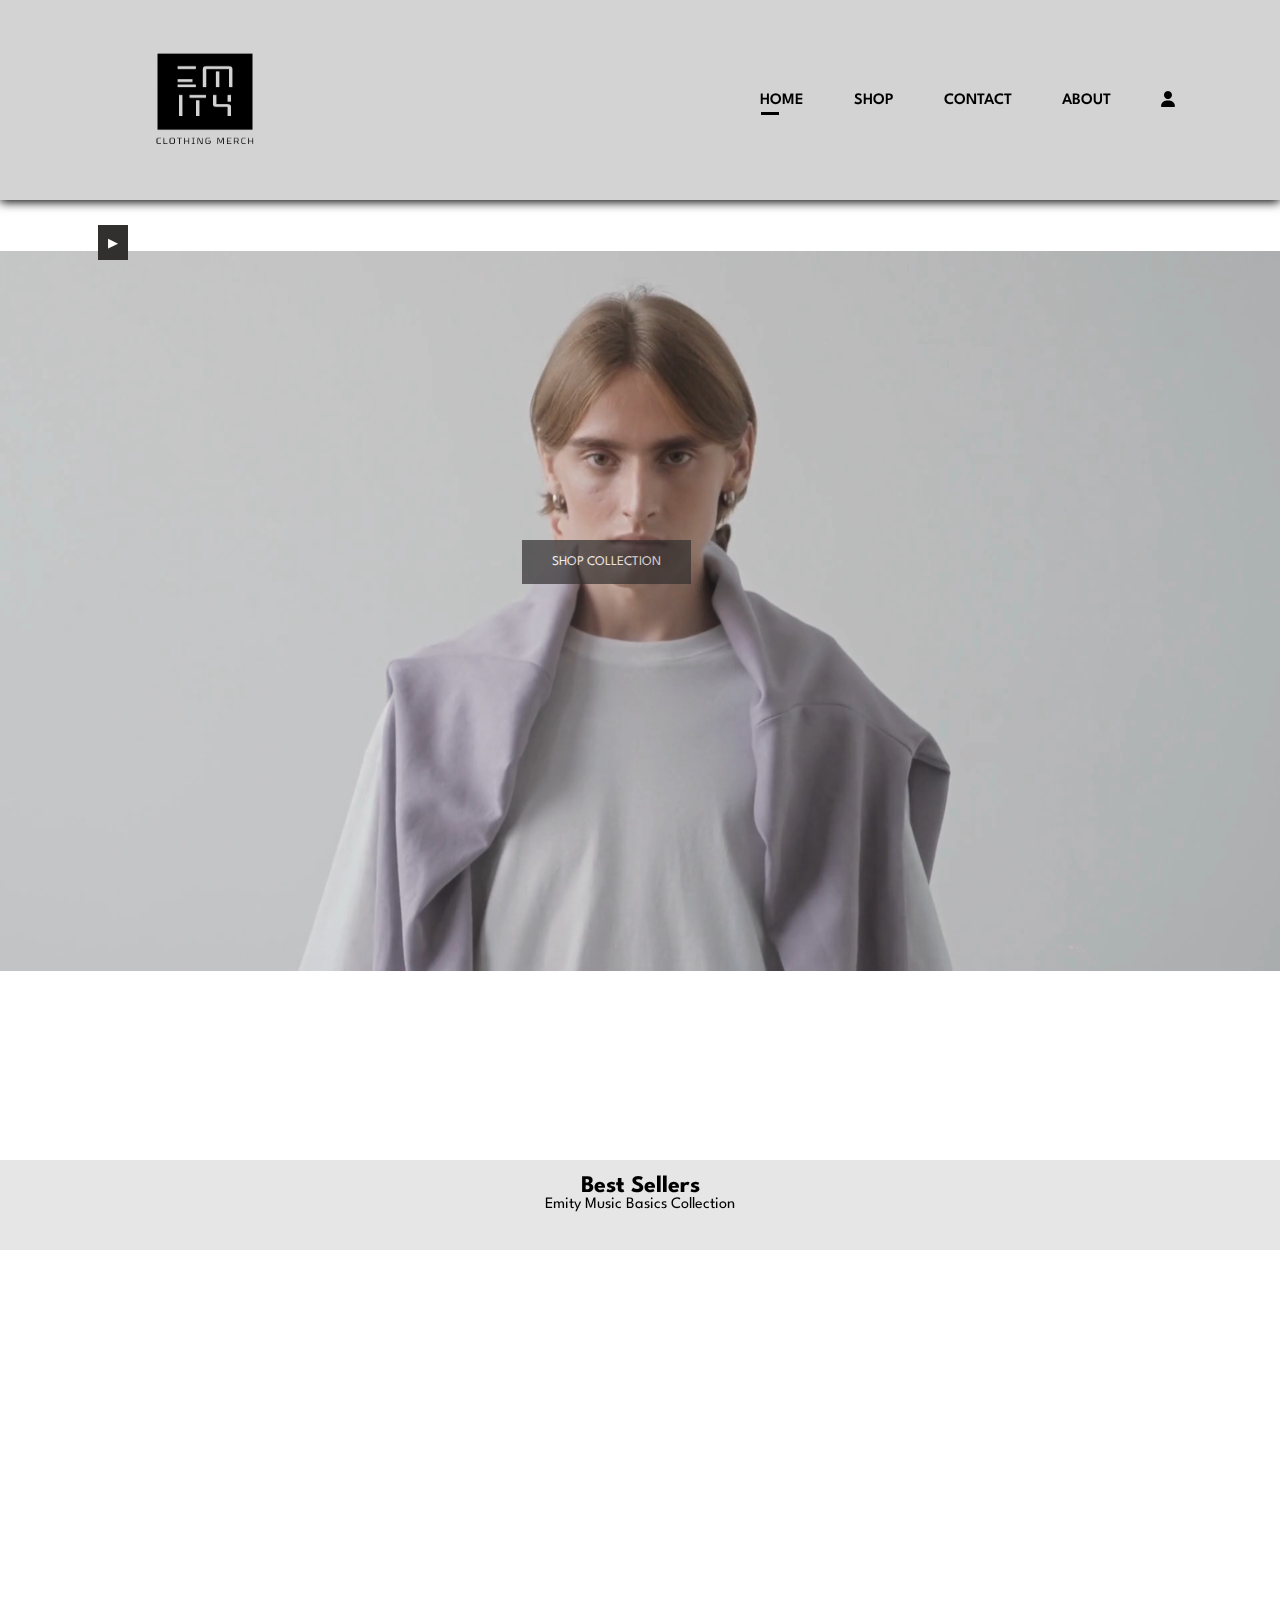
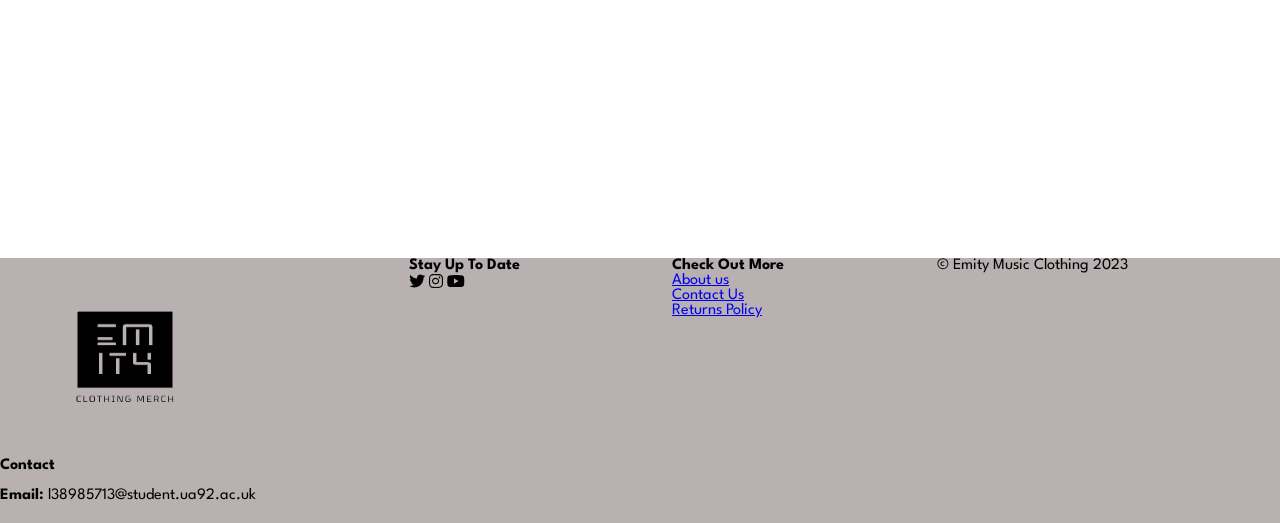
<file: index.html>
<!DOCTYPE html>
<html lang="en">
<head>
<title>EMIT HOME PAGE</title>
<link rel="stylesheet" href="mystyle.css">
<script defer src="app.js"></script>
<link rel="stylesheet" href="https://cdnjs.cloudflare.com/ajax/libs/font-awesome/6.2.1/css/all.min.css">
</head>
<body>
  
<section id = "NavBar">
<a href ="index.html"><img src = "images/Emitylogo-removebg-preview.png" class ="logo" alt="" style="width:250px;height:200px;border:10px;"></a>
    <div>
    <ul id="navbar">
      <li><a class="current" href ="index.html">HOME</a></li>
      <li><a href ="Shop.html">SHOP</a></li>
      <li><a href ="Contact.html">CONTACT</a></li>
      <li><a href ="About.html">ABOUT</a></li>
      <li><a href ="Login.html"><i class="fa-solid fa-user"></i></a></li>
    </ul>
  </div>
</section>

<section id = "HomePage">
  <button id="myBtn" onclick="myFunction()">▶</button>
  <br><br><br>
  <div>
  <video id="background-video" autoplay loop muted>
    <source src="images/EMITYMUSICMERCH.mp4" type="video/mp4">
  </video>
  </div>
  <br>
<form action="Shop.html">
  <button id="collectionbutton">SHOP COLLECTION</button>
</form>
</section>



<br><br><br><br><br><br><br><br><br><br>
<section id="pr1" class="sec-p1">
  <section id = titlebestsellers>
  <br>
  <h2>Best Sellers</h2>
  <p>Emity Music Basics Collection</p>
</section>
  <br><br><br>
  <div class="bestsellers-general">
    <div class="prohidden">
      <img src="images/2W837595K.38NO_1_SUM23.webp" alt="Black Cropped Puffer Jacket">
      <div class="des">
        <span style="font-size: 13px;">Emity Basics Collection</span>
        <h5>Black Cropped Puffer Jacket</h5>
      </div>
    </div>
    <div class="prohidden">
      <img src="images/555.webp" alt="Emity Varsity Jacket">
      <div class="des">
        <span style="font-size: 13px;">Emity Basics Collection</span>
        <h5>Emity Varsity Jacket</h5>
      </div>
    </div>
    <div class="prohidden">
      <img src="images/3335.webp" alt="Emity Black Trench Coat">
      <div class="des">
        <span style="font-size: 13px;">Emity Basics Collection</span>
        <h5>Emity Black Trench Coat</h5>
        <h4 style="color: gray;">Limited Stock</h4>
      </div>
    </div>
    <div class="prohidden">
      <img src="images/jaclkeet2.webp" alt="Emity Cropped Work Jacket">
      <div class="des">
        <span style="font-size: 13px;">Emity Basics Collection</span>
        <h5>Emity Cropped Work Jacket</h5>
      </div>
    </div>
  </div>
</section>
<br><br><br>
</section>
<br><br><br> <br><br><br> <br><br><br> <br><br><br>

<footer class ="sect-p1">
  <div class="column1">
    <img src = "images/Emitylogo-removebg-preview.png" class ="logo" alt="Logo with text Emity" style="width:250px;height:200px;border:10px;">
    <h4>Contact</h4>
    <br>
    <p><strong>Email: </strong>l38985713@student.ua92.ac.uk</p>
  </div>
  <div class = "socmedia">
    <h4>Stay Up To Date</h4>
    <div class="socmediaicons">
      <i class = "fab fa-twitter"></i>
      <i class = "fab fa-instagram"></i>
      <i class = "fab fa-youtube"></i>
    </div>
  </div>

  <div class="column1">
    <h4>Check Out More</h4>
    <a href="About.html">About us</a>
    <a href="Contact.html">Contact Us</a>
    <a href='#'>Returns Policy</a>
  </div>

  <div class="Copyright">
    <p>© Emity Music Clothing 2023</p>
  </div>
  <br><br><br>
</footer>

</body>
</html>
</file>
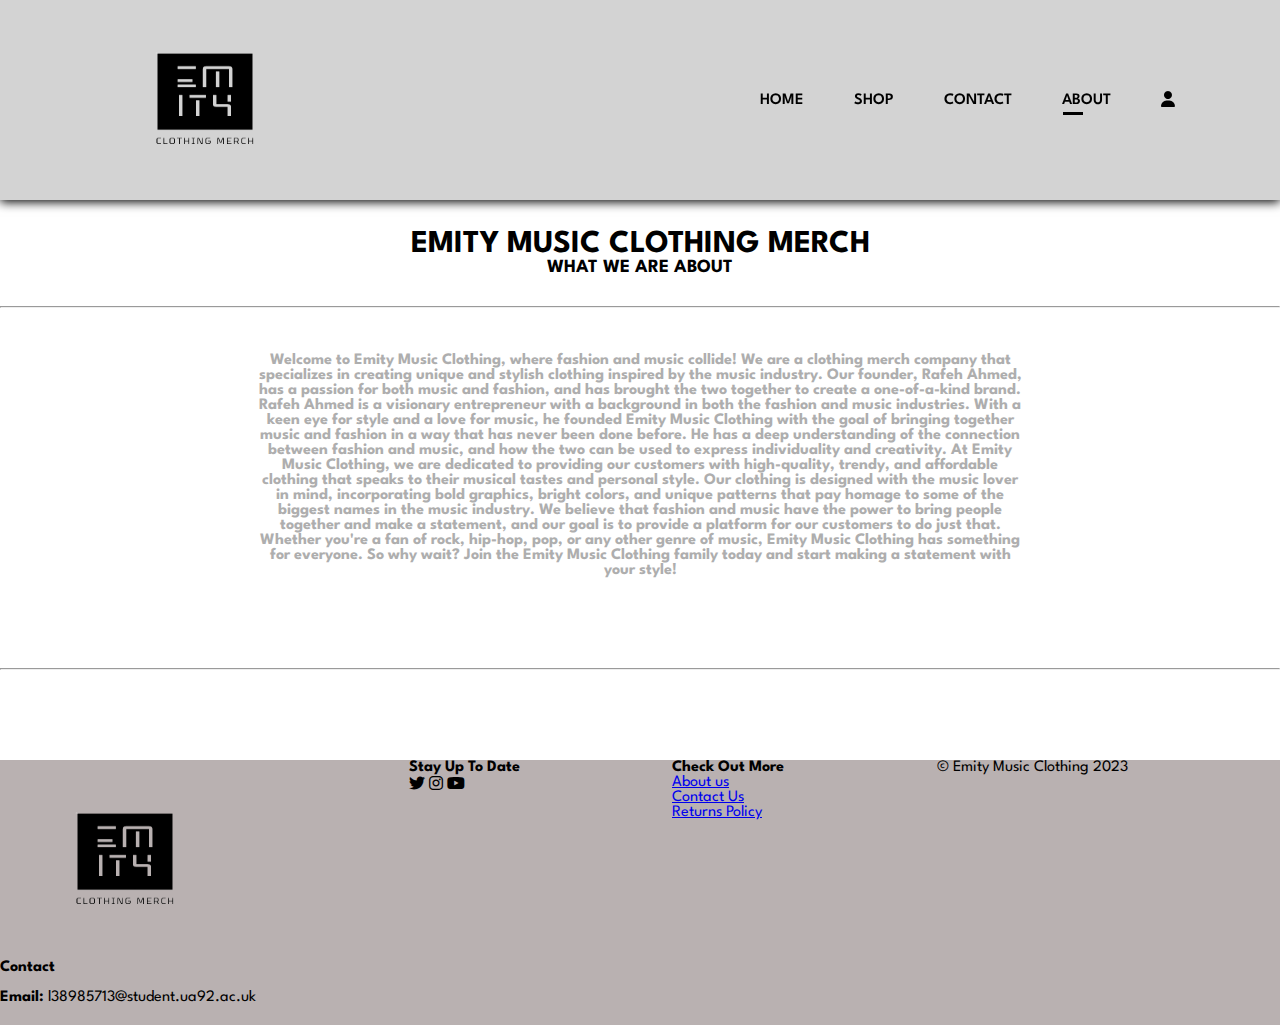
<file: About.html>
<!DOCTYPE html>
<html>
<head>
<title>EMITY ABOUT US</title>
<link rel="stylesheet" href="mystyle.css">
<link rel="stylesheet" href="https://cdnjs.cloudflare.com/ajax/libs/font-awesome/6.2.1/css/all.min.css">
</head>
<body>
  
<section id = "NavBar">
<a href ="index.html"><img src = "images/Emitylogo-removebg-preview.png" class ="logo" alt="" style="width:250px;height:200px;border:10px;"></a>
    <div>
    <ul id="navbar">
      <li><a href ="index.html">HOME</a></li>
      <li><a href ="Shop.html">SHOP</a></li>
      <li><a href ="Contact.html">CONTACT</a></li>
      <li><a class="current" href ="About.html">ABOUT</a></li>
      <li><a href ="Login.html"><i class="fa-solid fa-user"></i></a></li>
    </ul>
  </div>
</section>
<br>
<br>
<center><h1>EMITY MUSIC CLOTHING MERCH</h1></center>
<center><h3>WHAT WE ARE ABOUT</h3></center>
<br><br>
<hr>
<br><br><br>
<center><h2 id="about">Welcome to Emity Music Clothing, where fashion and music collide! We are a clothing merch company that specializes in creating unique and stylish clothing inspired by the music industry. Our founder, Rafeh Ahmed, has a passion for both music and fashion, and has brought the two together to create a one-of-a-kind brand.
  Rafeh Ahmed is a visionary entrepreneur with a background in both the fashion and music industries. With a keen eye for style and a love for music, he founded Emity Music Clothing with the goal of bringing together music and fashion in a way that has never been done before. He has a deep understanding of the connection between fashion and music, and how the two can be used to express individuality and creativity.
  At Emity Music Clothing, we are dedicated to providing our customers with high-quality, trendy, and affordable clothing that speaks to their musical tastes and personal style. Our clothing is designed with the music lover in mind, incorporating bold graphics, bright colors, and unique patterns that pay homage to some of the biggest names in the music industry.
  We believe that fashion and music have the power to bring people together and make a statement, and our goal is to provide a platform for our customers to do just that. Whether you're a fan of rock, hip-hop, pop, or any other genre of music, Emity Music Clothing has something for everyone. So why wait? Join the Emity Music Clothing family today and start making a statement with your style!
</h2></center>
<br><br><br><br><br><br>
<hr>
</section>
</body>
<br><br><br><br><br><br>

<footer class ="sect-p1">
  <div class="column1">
    <img src = "images/Emitylogo-removebg-preview.png" class ="logo" alt="" style="width:250px;height:200px;border:10px;">
    <h4>Contact</h4>
    <br>
    <p><strong>Email: </strong>l38985713@student.ua92.ac.uk</p>
  </div>
  <div class = "socmedia">
    <h4>Stay Up To Date</h4>
    <div class="socmediaicons">
      <i class = "fab fa-twitter"></i>
      <i class = "fab fa-instagram"></i>
      <i class = "fab fa-youtube"></i>
    </div>
  </div>

  <div class="column1">
    <h4>Check Out More</h4>
    <a href="About.html">About us</a>
    <a href="Contact.html">Contact Us</a>
    <a href='#'>Returns Policy</a>
  </div>

  <div class="Copyright">
    <p>© Emity Music Clothing 2023</p>
  </div>
  <br><br><br>
</footer>
</html>
</file>
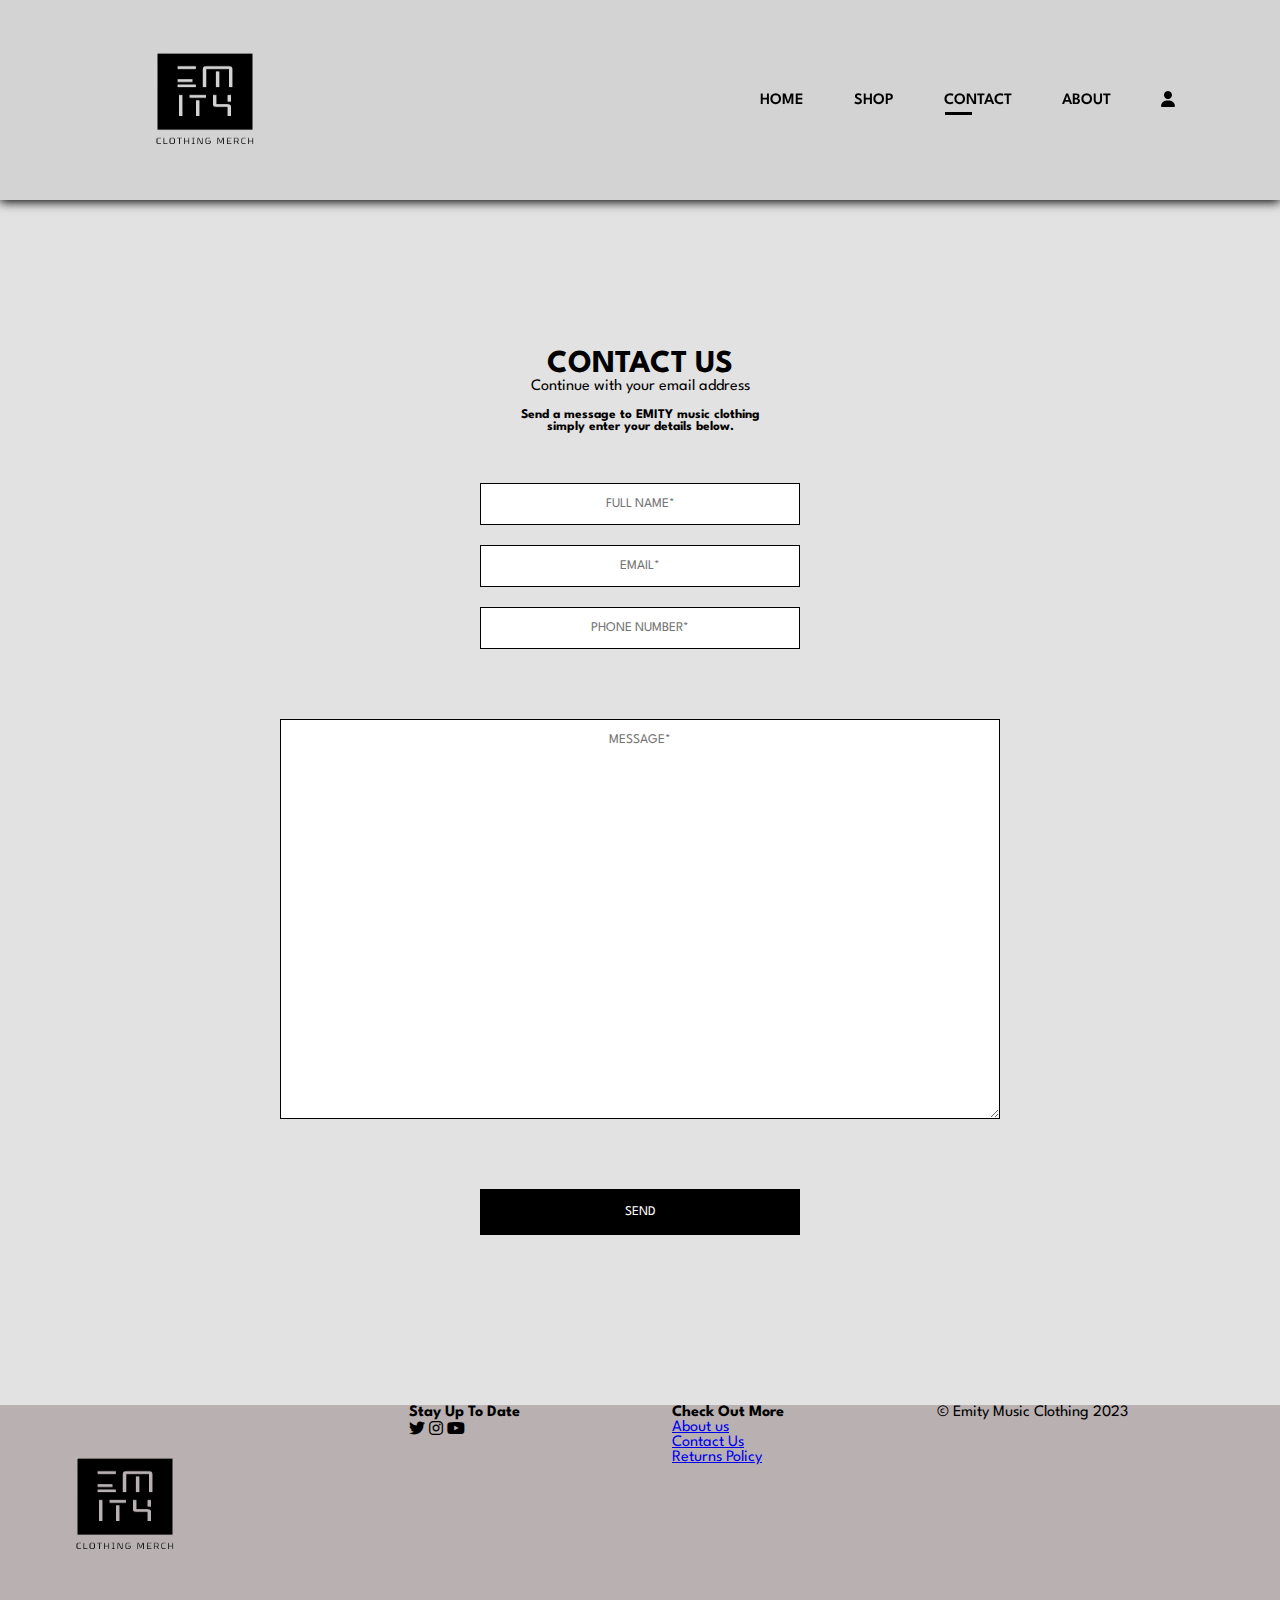
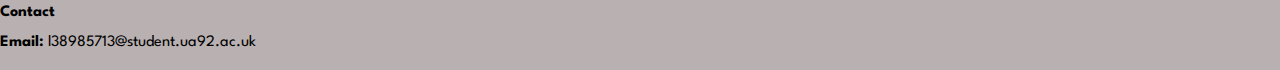
<file: Contact.html>
<!DOCTYPE html>
<html lang="en">
<head>
<title>EMITY CONTACT US</title>
<link rel="stylesheet" href="mystyle.css">
<link rel="stylesheet" href="https://cdnjs.cloudflare.com/ajax/libs/font-awesome/6.2.1/css/all.min.css">
</head>
<body>
  
<section id = "NavBar">
<a href ="index.html"><img src = "images/Emitylogo-removebg-preview.png" class ="logo" alt="" style="width:250px;height:200px;border:10px;"></a>
    <div>
    <ul id="navbar">
      <li><a href ="index.html">HOME</a></li>
      <li><a href ="Shop.html">SHOP</a></li>
      <li><a class="current" href ="Contact.html">CONTACT</a></li>
      <li><a href ="About.html">ABOUT</a></li>
      <li><a href ="Login.html"><i class="fa-solid fa-user"></i></a></li>
    </ul>
  </div>
</section>

<section id="contactpage">
  <br><br><br><br><br><br><br><br><br><br>
<center>
<h1>CONTACT US</h1>
<span>Continue with your email address</span>
<br><br>
<h5>Send a message to EMITY music clothing<br> simply enter your details below.</h5>
</center>
<br><br>
<form class="contactbox" action="Contact.html" method="POST">
  <input type="text" name="" placeholder="FULL NAME*">
  <input type="text" name="" placeholder="EMAIL*">
  <input type="text" name="" placeholder="PHONE NUMBER*">
  <BR><BR>
  <textarea class="Message" placeholder="MESSAGE*"></textarea>
  <BR><BR>
  <input type="submit" name="" value="SEND">
</form>
<br><br><br><br><br><br><br><br><br><br>


</section>



<footer class ="sect-p1">
  <div class="column1">
    <img src = "images/Emitylogo-removebg-preview.png" class ="logo" alt="" style="width:250px;height:200px;border:10px;">
    <h4>Contact</h4>
    <br>
    <p><strong>Email: </strong>l38985713@student.ua92.ac.uk</p>
  </div>
  <div class = "socmedia">
    <h4>Stay Up To Date</h4>
    <div class="socmediaicons">
      <i class = "fab fa-twitter"></i>
      <i class = "fab fa-instagram"></i>
      <i class = "fab fa-youtube"></i>
    </div>
  </div>

  <div class="column1">
    <h4>Check Out More</h4>
    <a href="About.html">About us</a>
    <a href="Contact.html">Contact Us</a>
    <a href='#'>Returns Policy</a>
  </div>

  <div class="Copyright">
    <p>© Emity Music Clothing 2023</p>
  </div>
  <br><br><br>
</footer>

</body>
</html>
</file>
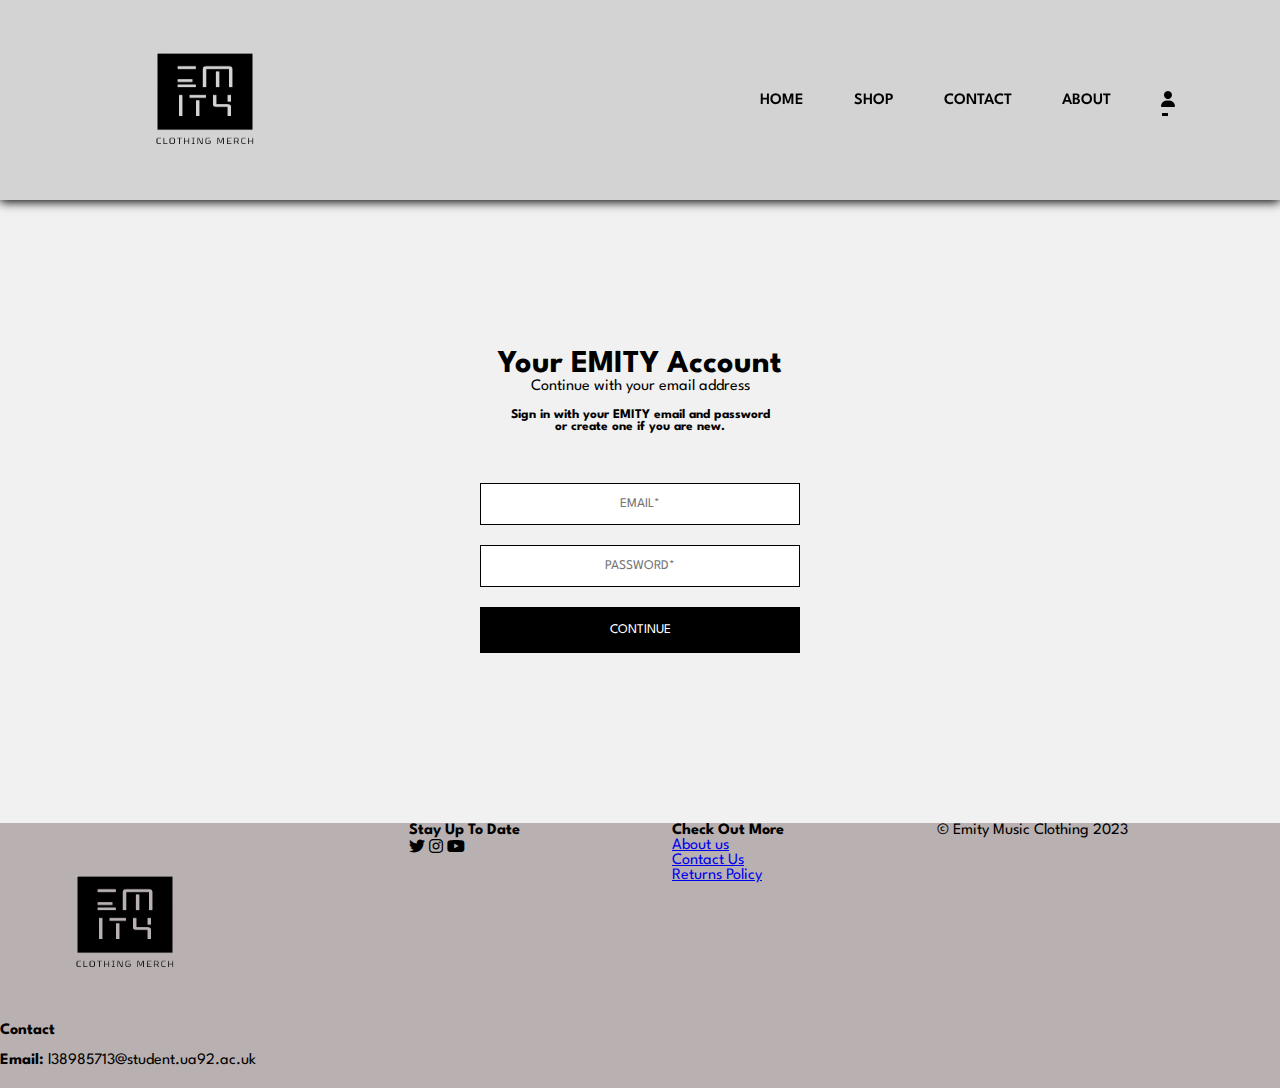
<file: Login.html>
<!DOCTYPE html>
<html lang="en">
<head>
<title>EMITY LOGIN</title>
<link rel="stylesheet" href="mystyle.css">
<script defer src="Login.js"></script>
<link rel="stylesheet" href="https://cdnjs.cloudflare.com/ajax/libs/font-awesome/6.2.1/css/all.min.css">
</head>
<body>
  
<section id = "NavBar">
<a href ="index.html"><img src = "images/Emitylogo-removebg-preview.png" class ="logo" alt="" style="width:250px;height:200px;border:10px;"></a>
    <div>
    <ul id="navbar">
      <li><a href ="index.html">HOME</a></li>
      <li><a href ="Shop.html">SHOP</a></li>
      <li><a href ="Contact.html">CONTACT</a></li>
      <li><a href ="About.html">ABOUT</a></li>
      <li><a class="current" href ="Login.html"><i class="fa-solid fa-user"></i></a></li>
    </ul>
  </div>
</section>

<section id="loginpart">

<br><br><br><br><br><br><br><br><br><br>
<center>
<h1>Your EMITY Account</h1>
<span>Continue with your email address</span>
<br><br>
<h5>Sign in with your EMITY email and password <br> or create one if you are new.</h5>
</center>
<br><br>
<form class="box" action="Login.html">
  <input type="text" name="" placeholder="EMAIL*" id="username" method="GET">
  <input type="password" name="" placeholder="PASSWORD*" id="password">
  <input type="submit" name="" value="CONTINUE" onclick="validate()">
</form>
<br><br><br><br><br><br><br><br><br><br>

</section>
</body>

<footer class ="sect-p1">
  <div class="column1">
    <img src = "images/Emitylogo-removebg-preview.png" class ="logo" alt="" style="width:250px;height:200px;border:10px;">
    <h4>Contact</h4>
    <br>
    <p><strong>Email: </strong>l38985713@student.ua92.ac.uk</p>
  </div>
  <div class = "socmedia">
    <h4>Stay Up To Date</h4>
    <div class="socmediaicons">
      <i class = "fab fa-twitter"></i>
      <i class = "fab fa-instagram"></i>
      <i class = "fab fa-youtube"></i>
    </div>
  </div>

  <div class="column1">
    <h4>Check Out More</h4>
    <a href="About.html">About us</a>
    <a href="Contact.html">Contact Us</a>
    <a href='#'>Returns Policy</a>
  </div>

  <div class="Copyright">
    <p>© Emity Music Clothing 2023</p>
  </div>
  <br><br><br>
</footer>
</html>
</file>
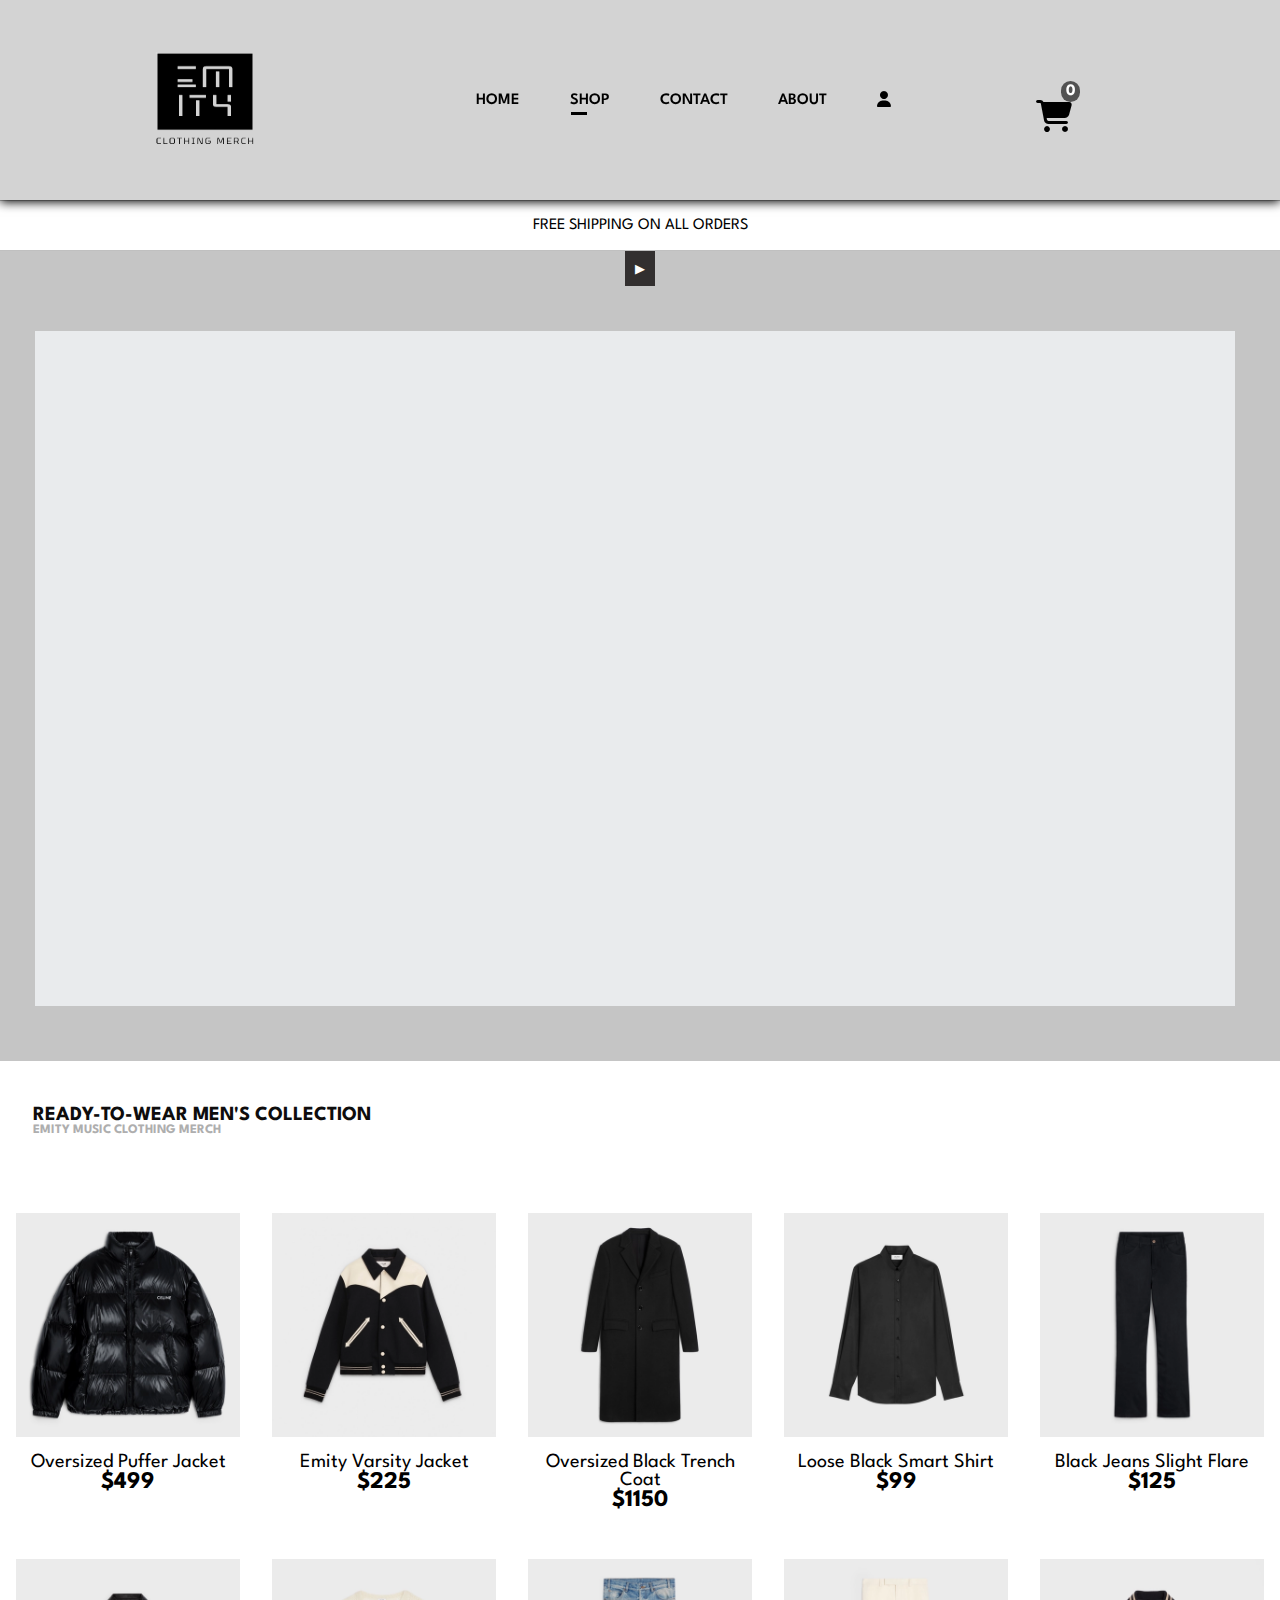
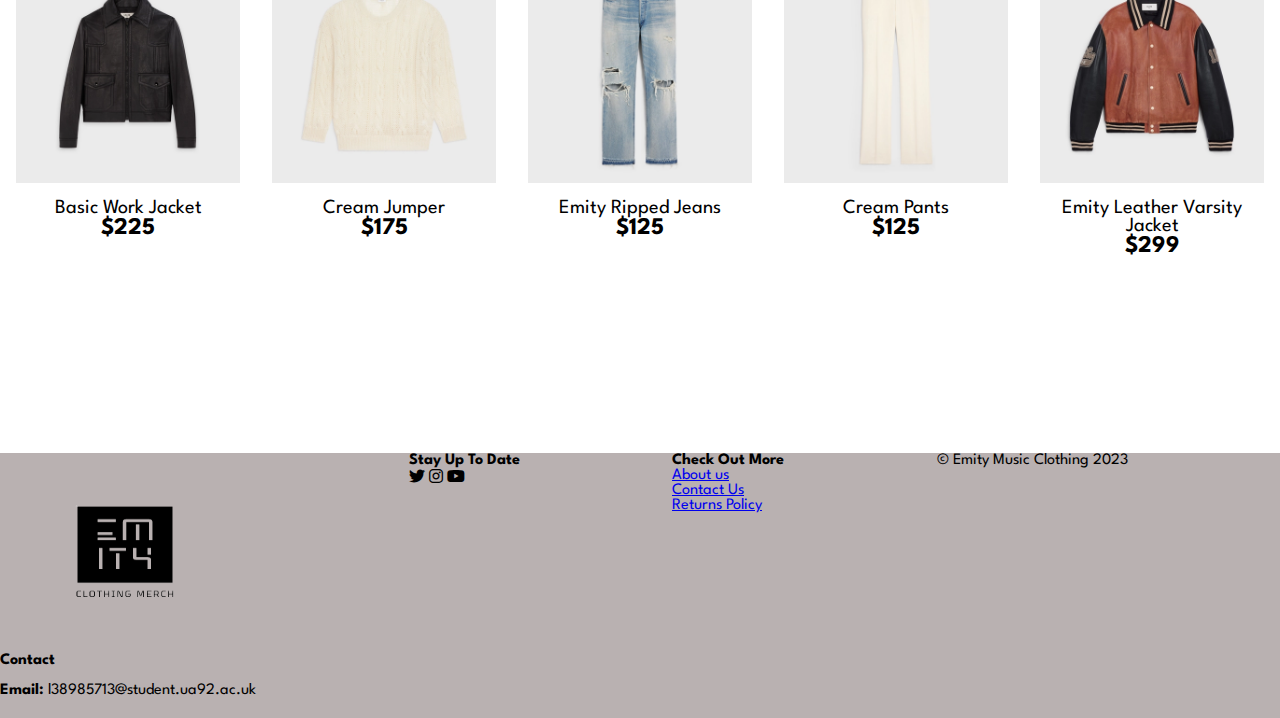
<file: Shop.html>
<!DOCTYPE html>
<html lang="en">
<head>
<title>EMITY SHOP</title>
<link rel="stylesheet" href="mystyle.css">
<script defer src="shop.js"></script>
<link rel="stylesheet" href="https://cdnjs.cloudflare.com/ajax/libs/font-awesome/6.2.1/css/all.min.css">
</head>
<body>
  
<section id = "NavBar">
<a href ="index.html"><img src = "images/Emitylogo-removebg-preview.png" class ="logo" alt="" style="width:250px;height:200px;border:10px;"></a>
    <div>
    <ul id="navbar">
      <li><a href ="index.html">HOME</a></li>
      <li><a class="current" href ="Shop.html">SHOP</a></li>
      <li><a href ="Contact.html">CONTACT</a></li>
      <li><a href ="About.html">ABOUT</a></li>
      <li><a href ="Login.html"><i class="fa-solid fa-user"></i></a></li>
    </ul>
  </div>
  <div class="cart-btn">
    <i id="cart" class="fas fa-shopping-cart"></i>
      <span class ="cart-quantity">0</span>
  </div>
</section>
<section id = "BNavBar">
FREE SHIPPING ON ALL ORDERS
</section>

<section id = "ClothesPage">
  <button id="myBtn2" onclick="myFunction1()">▶</button>
  <br><br><br>
  <div>
  <video id="shop-video" autoplay loop muted>
    <source src="images/Shop.mp4" type="video/mp4">
  </video>
  </div>
  <br>
</section>

<br><br><br>
<h1 id="readtowear">READY-TO-WEAR MEN'S COLLECTION</h1>
<h2 id="readtowear2">EMITY MUSIC CLOTHING MERCH</h2>
<BR><br><br>

<div class="cart-modal-overlay">
  <div class="cart-modal">
    <i id="close-btn" class="fas fa-times"></i>
      <h1 class="cart-is-empty">Cart is empty</h1>
    
      <div class="product-rows">
      </div>
      <div class="total">
        <h1 class="cart-total">TOTAL</h1>
          <span class="total-price">$0</span>
            <button class="purchase-btn">PURCHASE</button>
      </div>
    </div>
</div>
    
<!--   end of cart modal -->

<!--  products  -->
<div class="items-container">
  <div class="card-1 card">
    <img class="product-image" src="images/2W837595K.38NO_1_SUM23.webp" alt="Black Puffer Jacket">
      <button class="add-to-cart">Add to cart</button>
      <p1 class="product-name">Oversized Puffer Jacket</p1>
      <br>
        <span class="product-price">$499</span>
  </div>
  <div class="card-2 card">
    <img class="product-image" src="images/555.webp" alt="Emity Varsity Jacket" >
    <button class="add-to-cart">Add to cart</button>
    <p1 class="product-name">Emity Varsity Jacket</p1>
    <br>
      <span class="product-price">$225</span>
  </div>
  <div class="card-3 card">
    <img class="product-image" src="images/3335.webp" alt="Oversized Black Trench Coat">
      <button class="add-to-cart">Add to cart</button>
      <p1 class="product-name">Oversized Black Trench Coat</p1>
      <br>
        <span class="product-price">$1150</span>
  </div>
  <div class="card-4 card">
    <img class="product-image" src="images/2C913091F.38NO_1_SUM23.webp" alt="Loose Black Smart Shirt">
       <button class="add-to-cart">Add to cart</button>
       <p1 class="product-name">Loose Black Smart Shirt</p1>
       <br>
      <span class="product-price">$99</span>
  </div>
  <div class="card-5 card">
    <img class="product-image" src="images/2221.webp" alt="Black Jeans Slight Flare">
    <button class="add-to-cart">Add to cart</button>
    <p1 class="product-name">Black Jeans Slight Flare</p1>
    <br>
    <span class="product-price">$125</span>
  </div>
</div>  

<div class="items-container">
  <div class="card-1 card">
    <img class="product-image" src="images/jaclkeet2.webp" alt="Basic Black Work Jacket" >
      <button class="add-to-cart">Add to cart</button>
      <p1 class="product-name">Basic Work Jacket</p1>
      <br>
        <span class="product-price">$225</span>
  </div>
  <div class="card-2 card">
    <img class="product-image" src="images/awwat.webp" alt="Cream Jumper" >
    <button class="add-to-cart">Add to cart</button>
    <p1 class="product-name">Cream Jumper</p1>
    <br>
      <span class="product-price">$175</span>
  </div>
  <div class="card-3 card">
    <img class="product-image" src="images/jeamsd.webp" alt="Emity Ripped Jeans">
      <button class="add-to-cart">Add to cart</button>
      <p1 class="product-name">Emity Ripped Jeans</p1>
      <br>
        <span class="product-price">$125</span>
  </div>
  <div class="card-4 card">
    <img class="product-image" src="images/pants.webp" alt="Cream Pants" >
       <button class="add-to-cart">Add to cart</button>
       <p1 class="product-name">Cream Pants</p1>
       <br>
      <span class="product-price">$125</span>
  </div>
  <div class="card-5 card">
    <img class="product-image" src="images/jacvklet.webp" alt="Emity Leather Varsity Jacket">
    <button class="add-to-cart">Add to cart</button>
    <p1 class="product-name">Emity Leather Varsity Jacket</p1>
    <br>
    <span class="product-price">$299</span>
  </div>
</div> 


<br><br><br>  <br><br><br>  <br><br><br>  <br><br><br>
<script src="script.js"></script>
</body>

<footer class ="sect-p1">
  <div class="column1">
    <img src = "images/Emitylogo-removebg-preview.png" class ="logo" alt="" style="width:250px;height:200px;border:10px;">
    <h4>Contact</h4>
    <br>
    <p><strong>Email: </strong>l38985713@student.ua92.ac.uk</p>
  </div>
  <div class = "socmedia">
    <h4>Stay Up To Date</h4>
    <div class="socmediaicons">
      <i class = "fab fa-twitter"></i>
      <i class = "fab fa-instagram"></i>
      <i class = "fab fa-youtube"></i>
    </div>
  </div>

  <div class="column1">
    <h4>Check Out More</h4>
    <a href="About.html">About us</a>
    <a href="Contact.html">Contact Us</a>
    <a href='#'>Returns Policy</a>
  </div>

  <div class="Copyright">
    <p>© Emity Music Clothing 2023</p>
  </div>
  <br><br><br>
</footer>
</html>
</file>
<file: mystyle.css>
@import url('https://fonts.googleapis.com/css2?family=Spartan:wght@100;200;300;400;500;600;700;800;900&display=swap');


* {
    margin: 0;
    padding: 0;
    box-sizing:border-box;
    font-family: 'Spartan', sans-serif;
}

body {
    width: 100%
}

#NavBar{
    display: flex;
    background: rgb(211, 211, 211); 
    align-items: center;
    padding: 0px 80px;
    justify-content: space-between;
    box-shadow: 0 2px 10px black;
    position: sticky;
    top: 0;
    left: 0;
    z-index: 999;
}

#BNavBar{
    display: flex;
    background: rgb(255, 255, 255); 
    justify-content: center;
    padding: 17px 0px;
    border-style: solid;
    border-color: rgb(192, 192, 192);
    border-left: 0;
    border-right: 0;
    border-width: thin;
}

#navbar li a{
    text-decoration: none;
    color: black;
    font-size: 16px;
    font-weight: 600;
    position: relative;
}
#navbar li a:hover{
    color: gray;
}
#navbar li a.current::after{
    content: "";
    width: 40%;
    height: 3px;
    background: black;
    position: absolute;
    bottom: -7px;
    left: 1px;
}

#navbar li {
    padding: 0 25px;
    list-style: none;
}


#navbar{
    display: flex;
    align-items: center;
    justify-content: center;
}


#HomePage {
    background-image: url("images/EMITYMUSICMERCH.mp4");
    height: 90vh;
    width: 100%;
    flex-direction: column;
    display: flex;
    align-items: flex-start;
    justify-content: center;
}


#HomePage button:hover {
    background-color: rgb(0, 0, 0);
    scale: 120%;
    transition: 1s;
  }

#myBtn {
    transition: 1s;
    background-color: rgb(50, 47, 47);
    border-color: white; 
    border-width: 0px;
    color: rgb(255, 255, 255);
    padding: 10px 10px;
    cursor: pointer;
    display: inline-block;
    transition: 0.5s;
    position: absolute;
    margin: 0 auto;
    right: 90%;
    top: 25%;
}

#background-video {
    height: 150vh;
    left: 0;
    right: 0;
    top: 25;
    bottom: 0;
    z-index: -1;
    width:100%;
    background-position: top 25%;
    padding-bottom: 15px;
    position: relative;
}

#collectionbutton {
    transition: 1s;
    background-color: rgb(50, 47, 47);
    border-color: white; 
    border-width: 0px;
    color: rgb(255, 255, 255);
    opacity: 70%;
    padding: 16px 30px;
    cursor: pointer;
    display: inline-block;
    transition: 0.5s;
    position: absolute;
    margin: 0 auto;
    top: 60%;
    right: 46%;
}

#ClothesPage {
    height: 90vh;
    width: 100%;
    flex-direction: column;
    display: flex;
    align-items: flex-start;
    background-color: rgb(197, 197, 197);
}

#shop-video {
    width: 99.2vw;
    height: 75vh;
    margin-bottom: 10%;
    left: 0;
    right: 0;
    top: 0;
    bottom: 0;
    z-index: 1;
}

#myBtn2{
    background-color: rgb(50, 47, 47);
    border-color: white; 
    border-width: 0px;
    color: rgb(255, 255, 255);
    padding: 10px 10px;
    cursor: pointer;
    display: inline-block;
    margin: 0 auto;
    right: 90%;
    top: 35%;
}

#ClothesSection {
    margin-left: 2.5%;
}

#ClothesSection :hover {
    opacity: 50%;
    scale: 120%;
    transition: 0.5s;
}

#readtowear{
    margin-left: 2.6%;
    color: rgb(14, 13, 13);
    font-size: 20px;
}
#readtowear2{
    margin-left: 2.6%;
    color: rgb(174, 174, 174);
    font-size: 13px;
}

#about{
    margin-left: 20%;
    margin-right: 20%;
    color: rgb(174, 174, 174);
    font-size: 16px;
}

#pr1{
    text-align: center;
}

#pr1 .prohidden{
    margin-left: 25px;
    width: 23%;
    min-width: 250px;
    padding: 5px 14px;
    border: 1px solid gray;
    border-radius: 20px;
    box-shadow: 10px 10px 20px rgb(116, 116, 116);
    transition: 1s;
}

#pr1 .prohidden:hover{
    scale: 110%;
    transition: 1s;
}

#pr1 .prohidden img{
    width: 100%;
    border-radius: 20px;

}

#pr1 .bestsellers-general {
    display: flex;
    justify-content: space-between;
    padding-top: 20px;
    flex-wrap: wrap;
}

#titlebestsellers {
    width: 100%;
    text-align: center;
    height: 10vh;
    background-color: rgb(230, 230, 230);
}

.prohidden {
    opacity: 0;
    filter: blur(5px);
    transform: translateX(-100%);
    transition: all 5s;
}

@media (prefers-reduced-motion) {
    .prohidden {
      transition: all 10s;
    }
  }

.show {
    opacity: 1;
    filter: blur(0);
    transform: translateX(0);
}

#loginpart {
    background-color: rgb(241, 241, 241);
}

.box { 
    margin: auto;
    text-align: center;
}   

.contactbox{
    margin: auto;
    text-align: center;
}

.box input[type="text"],.box input[type="password"]
{
    display: block;
    margin: 20px auto;
    text-align: center;
    border: 1px solid rgb(0, 0, 0);
    padding:14px 10px;
    width:320px;
    color: rgb(0, 0, 0);
    transition: 0.25px;
}

.contactbox input[type="text"]
{
    display: block;
    margin: 20px auto;
    text-align: center;
    border: 1px solid rgb(0, 0, 0);
    padding:14px 10px;
    width:320px;
    color: rgb(0, 0, 0);
}

.Message{
    display: block;
    margin: 20px auto;
    text-align: center;
    border: 1px solid rgb(0, 0, 0);
    padding:14px 10px;
    width:720px;
    height: 400px;
    color: rgb(0, 0, 0);

}


.box input[type="text"]:focus,.box input[type="password"]:focus {
    width:370px;
}

.box input[type="submit"]{
    border:0;
    background: black;
    display: block;
    margin: 20px auto;
    text-align: center;
    border: 3px solid rgb(0, 0, 0);
    padding:14px 10px;
    width:320px;
    outline: none;
    color: white;
    transition: 0.25px;
    cursor: pointer;
}

.contactbox input[type="submit"]{
    border:0;
    background: black;
    display: block;
    margin: 20px auto;
    text-align: center;
    border: 3px solid rgb(0, 0, 0);
    padding:14px 10px;
    width:320px;
    outline: none;
    color: white;
    transition: 0.25px;
    cursor: pointer;
}

.box input[type="submit"]:hover{
    background: green;
}

.contactbox input[type="submit"]:hover{
    background: green;
}

.sect-p1{
    background-color: rgb(185, 177, 177);
    display: flex;
    justify-content: space-between;
    flex-wrap: wrap;
}

footer .column1{
    display: flex;
    align-items: flex-start;
    flex-direction: column;
    margin-bottom: 20px;
    
}

img {
    max-width: 100%;
    display: block;
  }
  
.cart-btn {
    position: relative;
    display: flex;
    justify-content: flex-end;
  }
  
#cart {
    position: relative;
    font-size: 2rem;
    cursor: pointer;
    margin: 1em 4em 0 0;
  }

#cart:hover{
    color: rgb(175, 171, 171);
}
  
.cart-quantity {
    color: white;
    background-color: rgb(82, 82, 82);
    padding: .2em .3em;
    position: absolute;
    margin: .8em 7.5em 0 0;
    right: 0;
    border-radius: 15px;
    font-weight: bolder;
  }
  
.items-container {
    display: grid;
    grid-template-columns: repeat(auto-fit, minmax(150px, 1fr));
    margin-top: 1em
  }
  
.card {
  /*   width: 15rem; */
    margin: 1em;
    position: relative;
    overflow: hidden; 
    text-align: center
  }
  
.card:hover .add-to-cart {
    transform: translateX(0);
  }
  
.product-image {
    margin-bottom: 1em;

  }
  
.add-to-cart {
    background-color: black;
    color: white;
    position: absolute;
    right: 0;
    top: 65%;
    padding: .5em 1em; 
    transform: translateX(300px);
    transition: .5s ease;
    outline: none;
    border: none;
    cursor: pointer;
    font-weight: bolder;
    font-size: 1.2rem
  }
  
.product-price {
    padding-top: 1em;
    font-weight: bold;
    font-size: 1.5rem;
  }
  
.cart-modal-overlay {
    position: fixed;
    top: 0;
    left: 0;
    width: 100%;
    height: 100%;
    background-color: rgba(0, 0, 0, .5);
    z-index: 2;
    transform: translateX(-200%);
    transition: .5s ease-out;
    z-index: 1000;
    
}
  
.cart-modal {
    height: 100vh;
    width: 50%;
    background-color: rgb(50,50,50);
    float: right;
    overflow: scroll;
    overflow-x: hidden;
    z-index: 1000;
}
  
#close-btn {
    font-size: 1.5rem;
    float: right;
    margin: .5em 2em 0 0;
    color: white;
    cursor: pointer;
}
  
.cart-is-empty {
    color: white;
    text-align: center;
    font-size: 1.5rem;
    margin-bottom: 1em;
    display: none;
    
}
  
.total {
    text-align: center;
    margin: 2em 0 2em 0;
  /*   display: none; */
}
  
.cart-total {
    color: white;
}
  
.total-price {
    color: white;
    font-size: 2rem;
    display: block;
}
  
.purchase-btn {
    font-size: 1rem;
    font-weight: bolder;
    background-color: green;
    color: white;
    padding: 1em 2em;
    border-radius: 10px;
    outline: none;
    border: none;
    cursor: pointer;
    margin: 2em 0 1em 0;
}
  
.product-rows {
    margin-top: 3em;
    width: 95%;
    margin-left: auto;
    margin-right: auto;
    
}
  
.product-row {
    display: flex;
    align-items: center;
}
  
.cart-image {
    width: 10rem;
    margin: 1em;
}
  
.cart-price {
    color: white;
    font-size: 1.5rem;
    font-weight: bolder;
}
  
.product-quantity {
    width: 4rem;
    font-size: 2rem;
    margin-left: 3rem;
}
  
.remove-btn {
    padding: 1em 2em;
    background-color: red;
    color: white;
    outline: none;
    border: none;
    cursor: pointer;
    margin-left: 3rem;
    font-weight: bolder;
    font-size: 1rem;
}
  

.product-name {
    font-size: 20px;
}

.remove-btn:active {
    transform: translateY(5px);
}
  
@media (max-width: 1000px){
    .cart-modal {
      width: 100vw;
    } 
    
    .product-row {
      flex-direction: column;
      text-align: center;
      margin-bottom: 2em;
    }
    
    .remove-btn {
      margin: 0
    }
    
    .product-quantity {
      margin: .5em 0 .5em 0
    }
}

.product-image:hover {
    opacity: 50%;
}

#contactpage{
    background-color: rgb(226, 226, 226);
}
</file>
